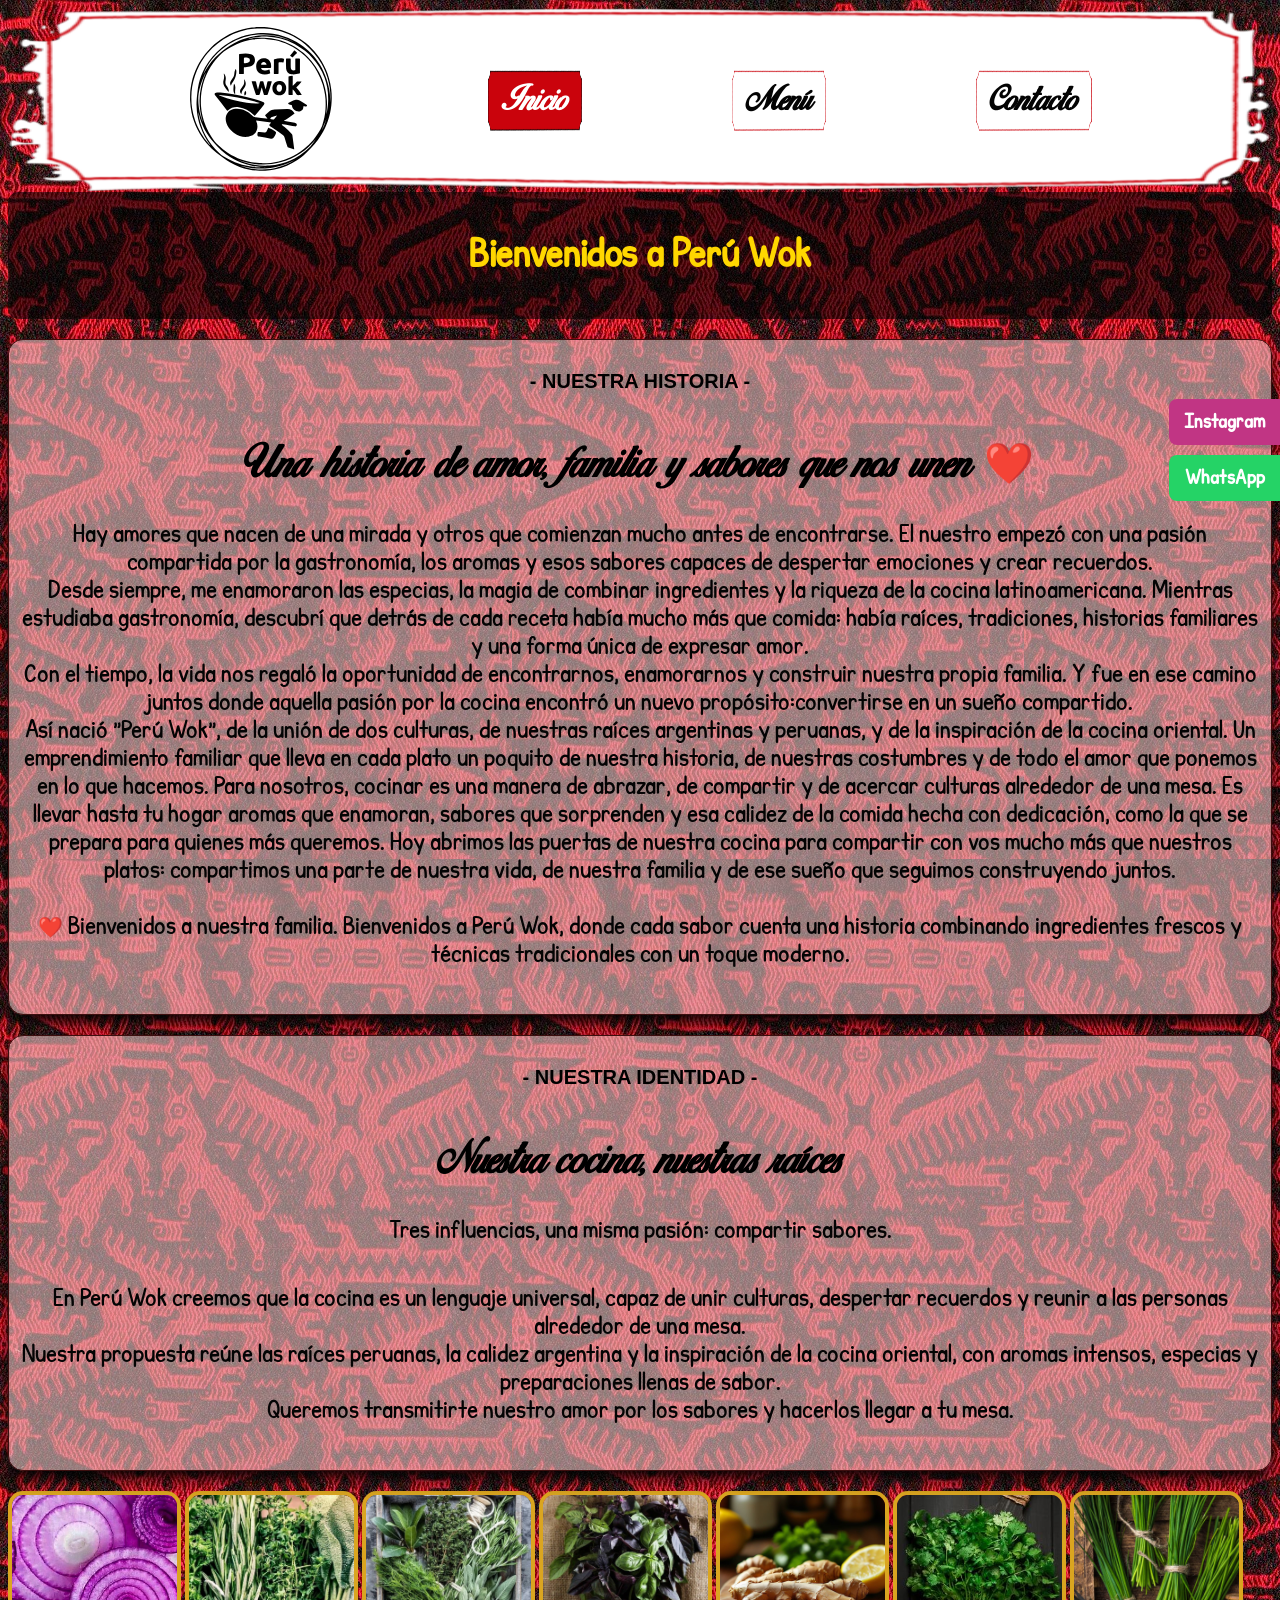
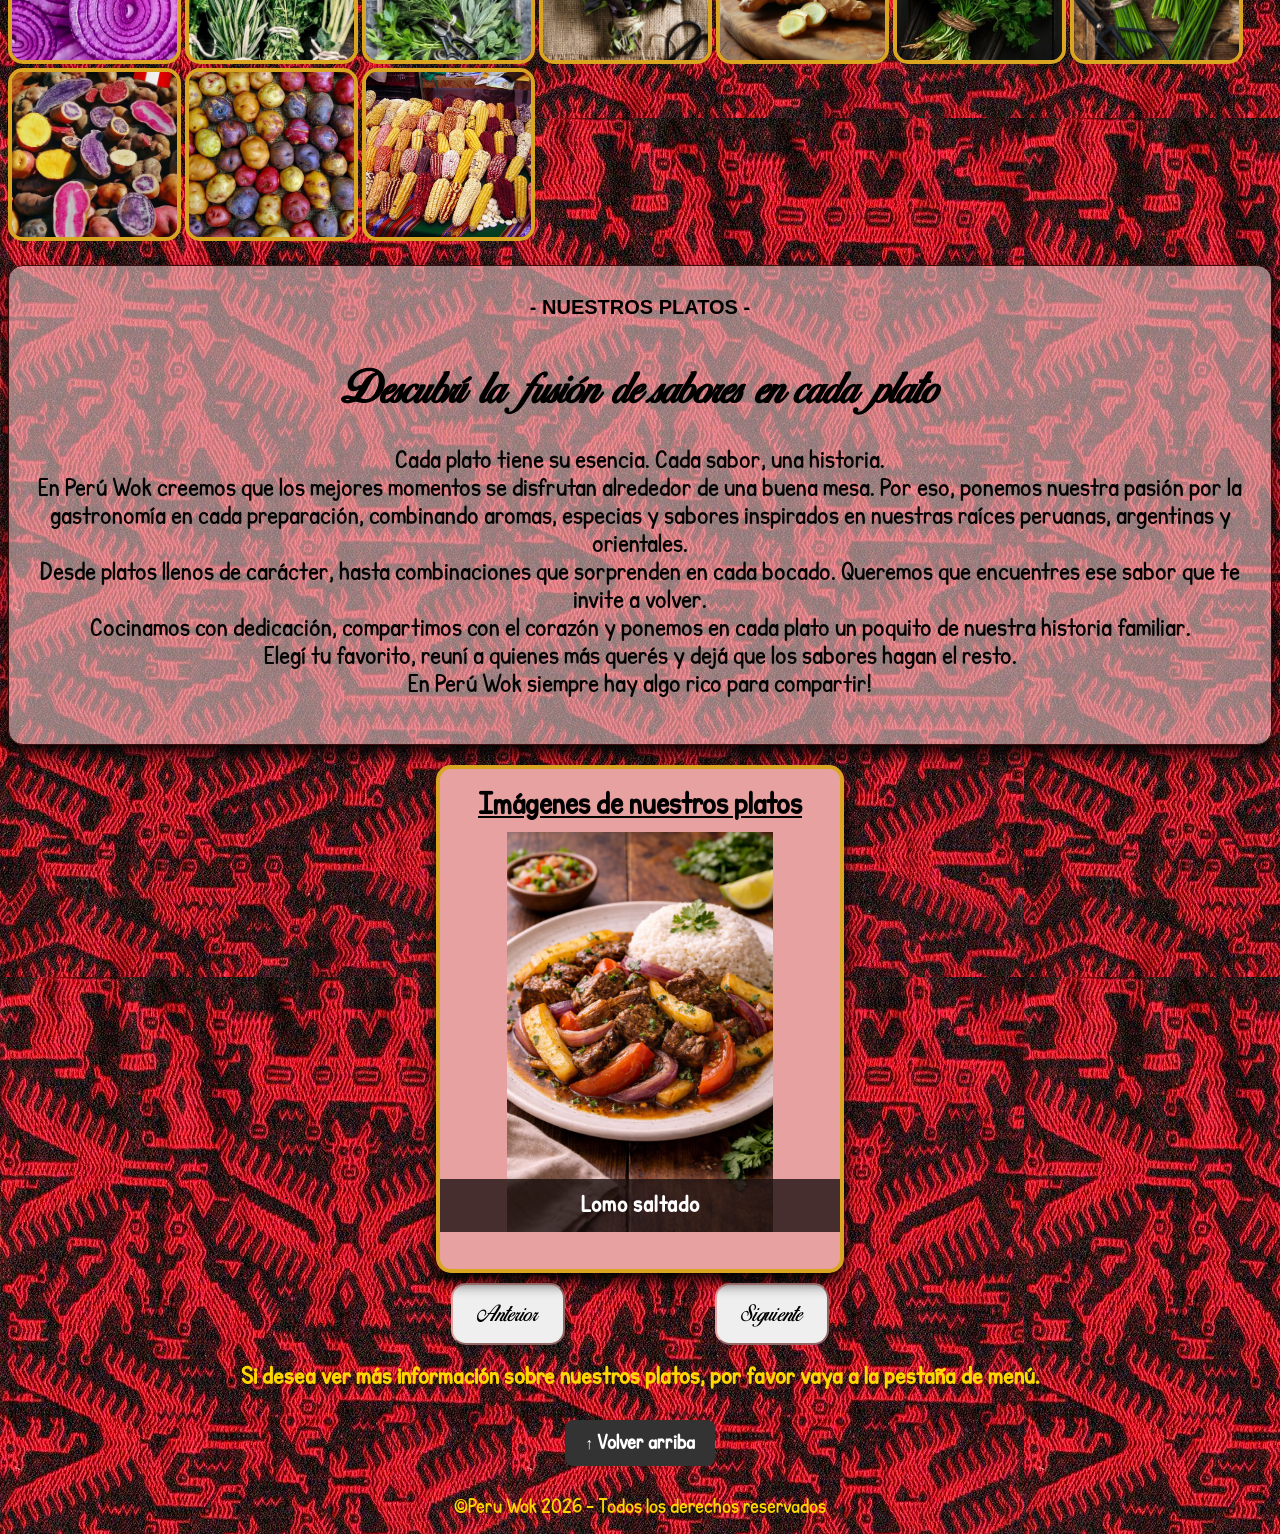
<file: index.html>
<!DOCTYPE html>
<html lang="es">

<head>
	<meta charset="UTF-8">
	<meta name="viewport" content="width=device-width, initial-scale=1.0">
	<title>Peru Wok</title>
	<link rel="stylesheet" href="style.css">


	<script src="javascript.js" defer></script>

</head>

<body id="inicio">
	<header>
		<nav class="container">
			<a href="index.html" class="logo">
				<img src="imagenes/file.svg" alt="Logo de mi sitio">
			</a>
			<a class="ahora" href="index.html">
				<h2>Inicio</h2>
			</a>
			<a class="item" href="menu.html">
				<h2>Menú</h2>
			</a>
			<a class="item" href="contacto.html">
				<h2>Contacto</h2>
			</a>
		</nav>
	</header>


	<main>
		<div class="encabezado-menu">
			<h1 class="texto">Bienvenidos a Perú Wok</h1>
		</div>
		<section class="nosotros">
			<div class="bloques">
				<p class="subtitulo"> - NUESTRA HISTORIA - </p>

				<h2 class="titulo-bloque">Una historia de amor, familia y sabores que nos unen ❤️</h2>

				<p> Hay amores que nacen de una mirada y otros que comienzan mucho antes de encontrarse. El nuestro
					empezó con una pasión compartida por la gastronomía, los aromas y esos sabores capaces de despertar
					emociones y crear recuerdos.
					<br>
					Desde siempre, me enamoraron las especias, la magia de combinar ingredientes y la riqueza de la
					cocina latinoamericana. Mientras estudiaba gastronomía, descubrí que detrás de cada receta había
					mucho más que comida: había raíces, tradiciones, historias familiares y una forma única de expresar
					amor.
					<br>
					Con el tiempo, la vida nos regaló la oportunidad de encontrarnos, enamorarnos y construir nuestra
					propia familia. Y fue en ese camino juntos donde aquella pasión por la cocina encontró un nuevo
					propósito:convertirse en un sueño compartido.
					<br>
					Así nació "Perú Wok", de la unión de dos culturas, de nuestras raíces argentinas y peruanas, y de la
					inspiración de la cocina oriental. Un emprendimiento familiar que lleva en cada plato un poquito de
					nuestra historia, de nuestras costumbres y de todo el amor que ponemos en lo que hacemos.

					Para nosotros, cocinar es una manera de abrazar, de compartir y de acercar culturas alrededor de una
					mesa. Es llevar hasta tu hogar aromas que enamoran, sabores que sorprenden y esa calidez de la
					comida hecha con dedicación, como la que se prepara para quienes más queremos.

					Hoy abrimos las puertas de nuestra cocina para compartir con vos mucho más que nuestros platos:
					compartimos una parte de nuestra vida, de nuestra familia y de ese sueño que seguimos construyendo
					juntos.

					<br>
					<br>

					❤️ Bienvenidos a nuestra familia. Bienvenidos a Perú Wok, donde cada sabor cuenta una historia
					combinando ingredientes frescos y técnicas tradicionales con un toque moderno.
				</p>


			</div>
		</section>

		<section class="nosotros">
			<div class="bloques">
				<p class="subtitulo"> - NUESTRA IDENTIDAD - </p>

				<h2 class="titulo-bloque">Nuestra cocina, nuestras raíces</h2>

				<p>Tres influencias, una misma pasión:
					compartir sabores.</p>

				<p>
					En Perú Wok creemos que la cocina es un lenguaje universal, capaz de unir culturas,
					despertar recuerdos y reunir a las personas alrededor de una mesa.
					<br>
					Nuestra propuesta reúne las raíces peruanas, la calidez argentina y la inspiración de la
					cocina oriental, con aromas intensos, especias y preparaciones llenas de sabor.
					<br>
					Queremos transmitirte nuestro amor por los sabores y hacerlos llegar a tu mesa.
				</p>
			</div>
		</section>

		<section>
			<div class="condimento">
				<img src="imagenes/cond1.jpeg" alt="Condimentos">
				<img src="imagenes/cond2.jpeg" alt="Condimentos">
				<img src="imagenes/cond3.jpeg" alt="Condimentos">
				<img src="imagenes/cond4.jpeg" alt="Condimentos">
				<img src="imagenes/cond5.jpeg" alt="Condimentos">
				<img src="imagenes/cond6.jpeg" alt="Condimentos">
				<img src="imagenes/cond7.jpeg" alt="Condimentos">
				<img src="imagenes/cond8.jpeg" alt="Condimentos">
				<img src="imagenes/cond9.jpeg" alt="Condimentos">
				<img src="imagenes/Variedades de Maiz (Choclo) Cusqueño.jpg" alt="Choclo">
			</div>
		</section>


		<section class="nosotros">
			<div class="bloques">
				<p class="subtitulo"> - NUESTROS PLATOS - </p>
				<h2 class="titulo-bloque">Descubrí la fusión de sabores en cada plato</h2>
				<p>Cada plato tiene su esencia. Cada sabor, una historia.
					<br>
					En Perú Wok creemos que los mejores momentos se disfrutan alrededor de una buena mesa. Por eso,
					ponemos nuestra pasión por la gastronomía en cada preparación, combinando aromas, especias y sabores
					inspirados en nuestras raíces peruanas, argentinas y orientales.
					<br>
					Desde platos llenos de carácter, hasta combinaciones que sorprenden en cada bocado. Queremos que
					encuentres ese sabor que te invite a volver.
					<br>
					Cocinamos con dedicación, compartimos con el corazón y ponemos en cada plato un poquito de nuestra
					historia familiar.
					<br>
					Elegí tu favorito, reuní a quienes más querés y dejá que los sabores hagan el resto.
					<br>
					En Perú Wok siempre hay algo rico para compartir!
				</p>
			</div>
		</section>


		<section>

			<div class="carrusel">
				<h2 class="nombre-plato">Imágenes de nuestros platos</h2>

				<div class="contenedor-imagen">
					<img src="imagenes/lomo saltado 1.jpg" class="imagen activa" alt="Lomo saltado">

					<img src="imagenes/arroz chaufa.jpg" class="imagen" alt="Arroz chaufa">

					<img src="imagenes/aji de gallina 1.jpg" class="imagen" alt="Ají de gallina">

					<img src="imagenes/ceviche.jpg" class="imagen" alt="Ceviche peruano">

					<img src="imagenes/Jalea Mixta.jpg" class="imagen" alt="Jalea mixta">

					<img src="imagenes/pollo broster (2).jpg" class="imagen" alt="Pollo broaster">

					<img src="imagenes/empanadasPeruanas.jpg" class="imagen" alt="Empanadas Peruanas">

					<span class="etiqueta-plato" id="nombrePlato">
						Lomo saltado
					</span>
				</div>
			</div>

			<div class="controles">
				<button type="button" class="boton" onclick="cambiarImagen(-1)">
					Anterior
				</button>

				<button type="button" class="boton" onclick="cambiarImagen(1)">
					Siguiente
				</button>
			</div>


			<h3 class="texto">Si desea ver más información sobre nuestros platos, por favor vaya a la pestaña de menú.
			</h3>


			<a href="#inicio" class="volver-arriba">
				↑ Volver arriba
			</a>

	</main>
	<footer>
		<p class="texto">&copy;Peru Wok 2026 - Todos los derechos reservados</p>
	</footer>
	<!-- Barra lateral de redes sociales -->
	<aside class="barra-social" aria-label="Nuestras redes sociales">

		<a class="enlace-social instagram"
			href="https://www.instagram.com/peru_wok__?utm_source=ig_web_button_share_sheet&obrf=ZDNlZDc0MzIxNw=="
			target="_blank" rel="noopener noreferrer" aria-label="Visitar nuestro Instagram">
			Instagram
		</a>

		<a class="enlace-social whatsapp" href="https://wa.me/5492664035878" target="_blank" rel="noopener noreferrer"
			aria-label="Contactar a Perú Wok por WhatsApp">
			WhatsApp
		</a>

	</aside>
</body>

</html>
</file>
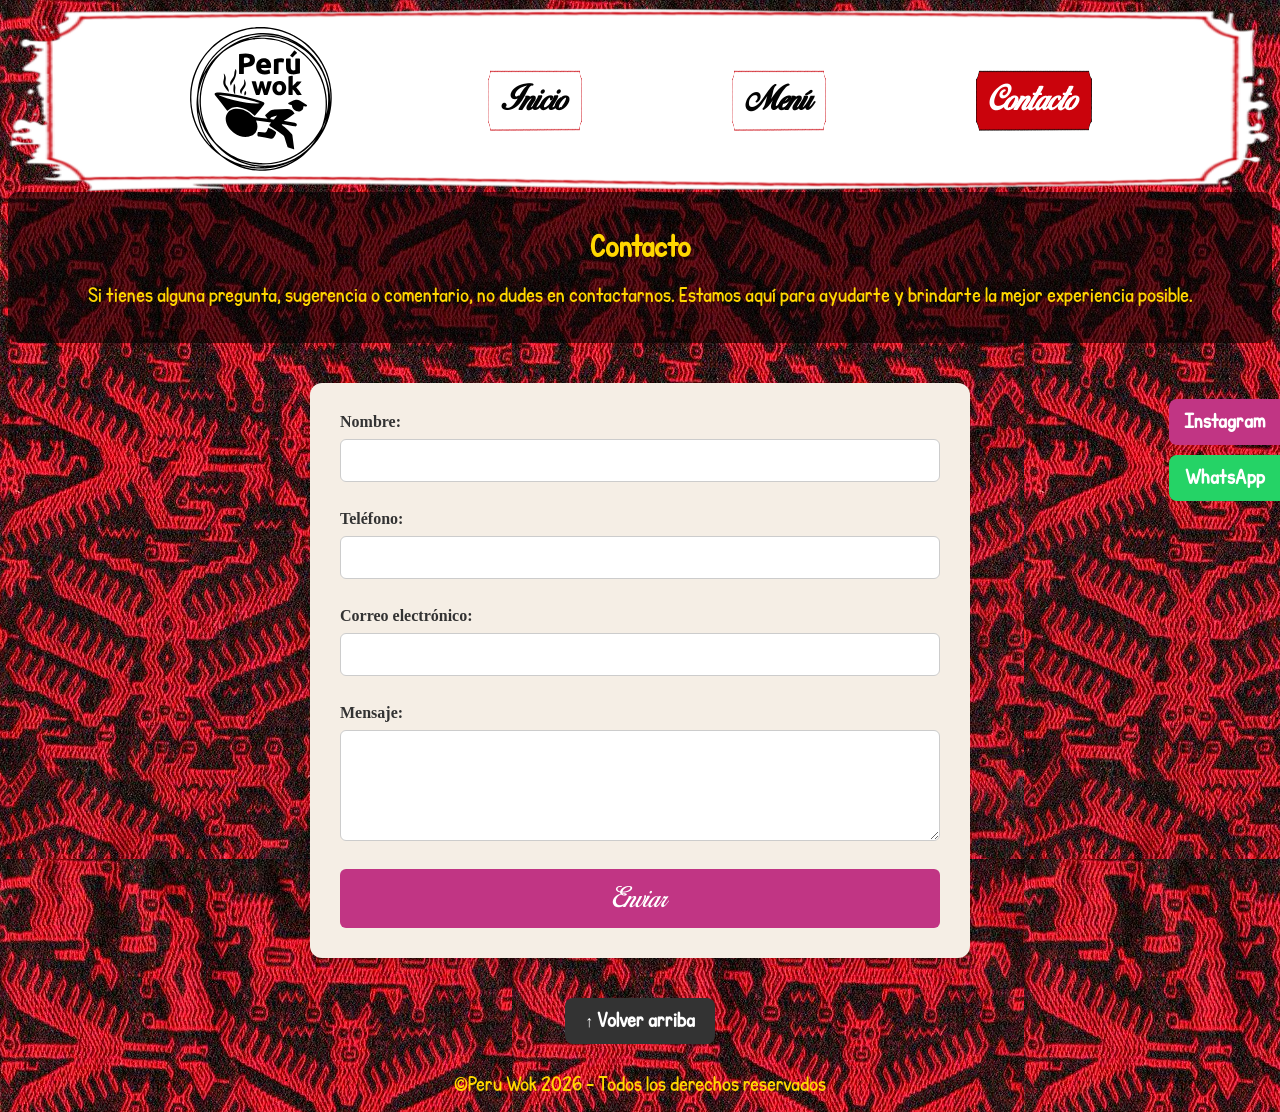
<file: contacto.html>
<!DOCTYPE html>
<html lang="es">

<head>
    <meta charset="UTF-8">
    <meta name="viewport" content="width=device-width, initial-scale=1.0">
    <title>Contacto - Peru Wok</title>
    <link rel="stylesheet" href="style.css">
    <link rel="stylesheet" href="contacto.css">

    <script src="javascript.js" defer></script>
    <script src="validacion.js" defer></script>

</head>

<body id="inicio">

    <header>
        <nav class="container">
            <a href="index.html" class="logo">
                <img src="imagenes/file.svg" alt="Logo de mi sitio">
            </a>
            <a class="item" href="index.html">
                <h2>Inicio</h2>
            </a>
            <a class="item" href="menu.html">
                <h2>Menú</h2>
            </a>
            <a class="ahora" href="contacto.html">
                <h2>Contacto</h2>
            </a>
        </nav>
    </header>

    <main>
        <section>
            <div class="encabezado-menu">
                <h1 class="texto">Contacto</h1>
                <p class="texto">Si tienes alguna pregunta, sugerencia o comentario, no dudes en contactarnos. Estamos
                    aquí para ayudarte y brindarte la mejor experiencia posible.</p>
            </div>

            <form id="formularioContacto" class="forma" novalidate>


                <div class="grupo">
                    <label for="nombre">Nombre:</label>
                    <input type="text" id="nombre" name="nombre" minlength="2" maxlength="50" required
                        autocomplete="name" aria-describedby="errorNombre">

                    <span class="error" id="errorNombre" aria-live="polite"></span>
                </div>


                <div class="grupo">
                    <label for="telefono">Teléfono:</label>
                    <input type="tel" id="telefono" name="telefono" minlength="8" maxlength="20" required
                        autocomplete="tel" aria-describedby="errorTelefono">

                    <span class="error" id="errorTelefono" aria-live="polite"></span>
                </div>


                <div class="grupo">
                    <label for="email">Correo electrónico:</label>
                    <input type="email" id="email" name="email" maxlength="100" required autocomplete="email"
                        aria-describedby="errorEmail">

                    <span class="error" id="errorEmail" aria-live="polite"></span>
                </div>


                <div class="grupo">
                    <label for="mensaje">Mensaje:</label>
                    <textarea id="mensaje" name="mensaje" rows="5" minlength="10" maxlength="500" required
                        aria-describedby="errorMensaje"></textarea>

                    <span class="error" id="errorMensaje" aria-live="polite"></span>
                </div>


                <button type="submit" class="boton">Enviar</button>
            </form>

            <!-- Aquí se mostrará el resumen del envío -->
            <div id="resumenEnvio" aria-live="polite"></div>
        </section>
        <a href="#inicio" class="volver-arriba">
			↑ Volver arriba
		</a>
    </main>

    <footer>
        <p class="texto">&copy;Peru Wok 2026 - Todos los derechos reservados</p>
    </footer>

    <aside class="barra-social" aria-label="Nuestras redes sociales">

        <a class="enlace-social instagram"
            href="https://www.instagram.com/peru_wok__?utm_source=ig_web_button_share_sheet&obrf=ZDNlZDc0MzIxNw=="
            target="_blank" rel="noopener noreferrer" aria-label="Visitar nuestro Instagram">
            Instagram
        </a>

        <a class="enlace-social whatsapp" href="https://wa.me/5492664035878" target="_blank" rel="noopener noreferrer"
            aria-label="Contactar a Perú Wok por WhatsApp">
            WhatsApp
        </a>

    </aside>
</body>

</html>
</file>
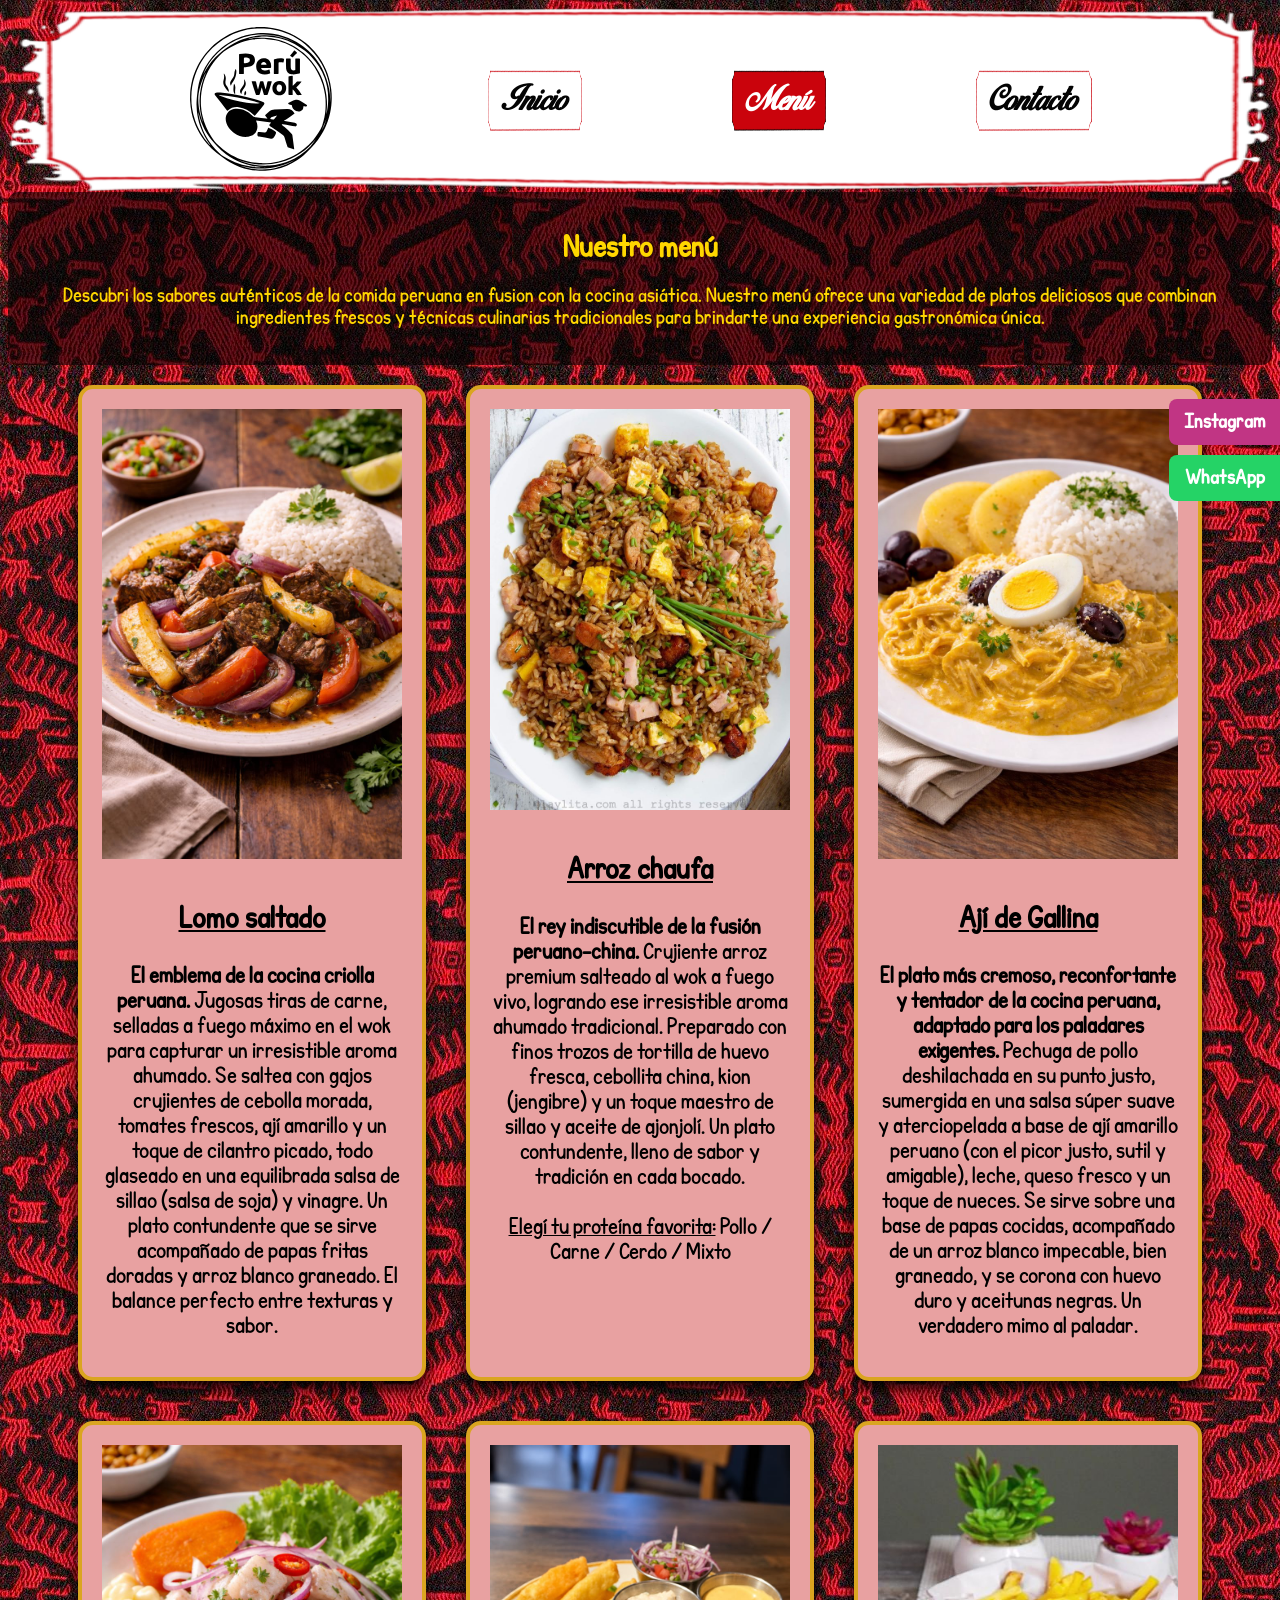
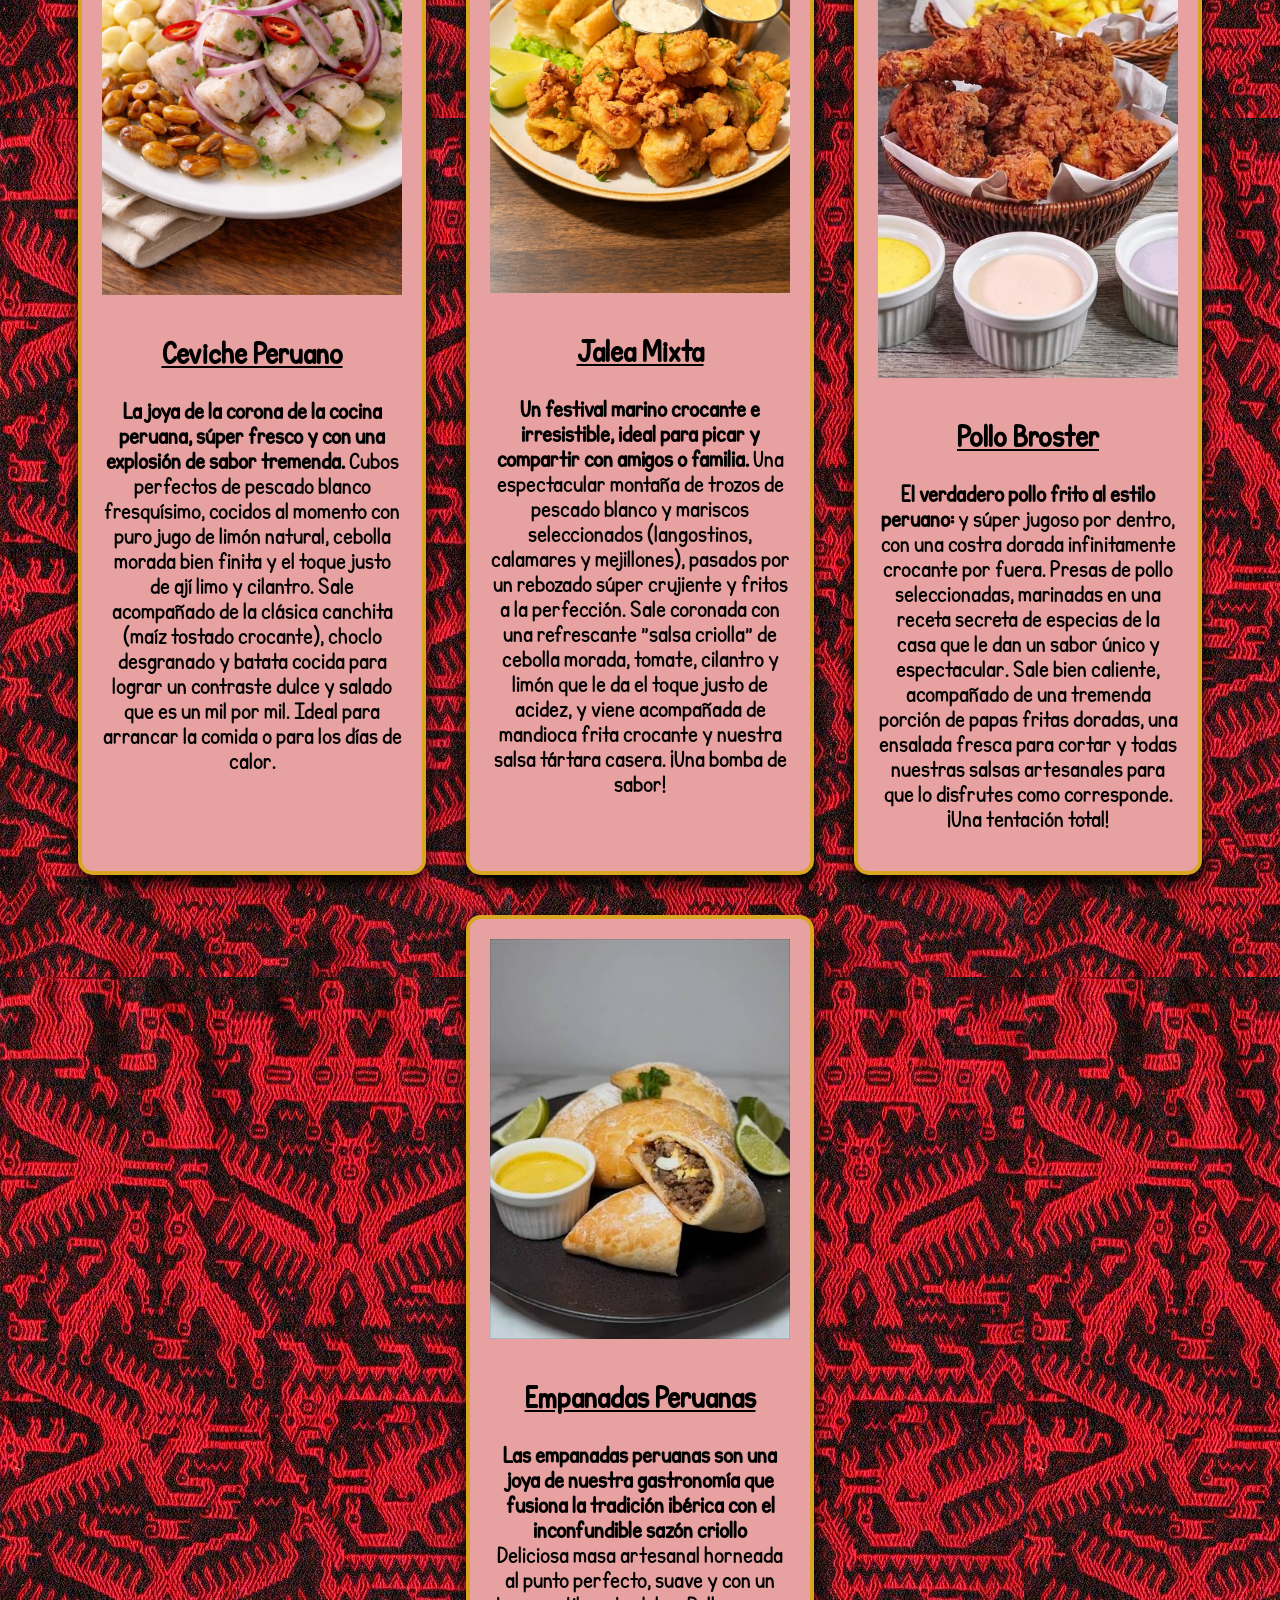
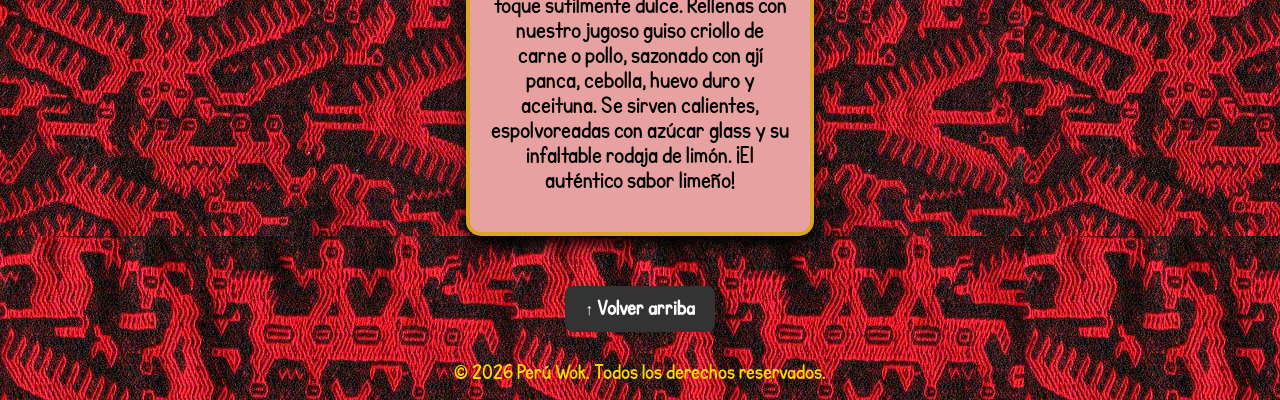
<file: menu.html>
<!DOCTYPE html>
<html lang="es">

<head>
	<meta charset="UTF-8">
	<meta name="viewport" content="width=device-width, initial-scale=1.0">
	<title> Menu - Peru Wok </title>
	<link rel="stylesheet" href="style.css">

	<script src="javascript.js" defer></script>

</head>

<body id="inicio">

	<header>
		<nav class="container">
			<a href="index.html" class="logo">
				<img src="imagenes/file.svg" alt="Logo de mi sitio">
			</a>
			<a class="item" href="index.html">
				<h2>Inicio</h2>
			</a>
			<a class="ahora" href="menu.html">
				<h2>Menú</h2>
			</a>
			<a class="item" href="contacto.html">
				<h2>Contacto</h2>
			</a>
		</nav>

	</header>


	<main>

		<section class="encabezado-menu">
			<h1 class="texto">Nuestro menú</h1>

			<p class="texto">
				Descubri los sabores auténticos de la comida peruana en fusion con la cocina asiática. Nuestro menú
				ofrece una variedad de platos deliciosos que combinan ingredientes frescos y técnicas culinarias
				tradicionales para brindarte una experiencia gastronómica única.

			</p>
		</section>

		<section class="catalogo">

			<article class="plato">
				<img src="imagenes/lomo saltado 1.jpg" alt="Lomo Saltado">

				<div class="info-plato">
					<h2 class="nombre-plato">Lomo saltado</h2>

					<p>
						<b>El emblema de la cocina criolla peruana.</b>
						Jugosas tiras de carne, selladas a fuego
						máximo en el wok para capturar un irresistible aroma ahumado. Se saltea con gajos crujientes de
						cebolla morada, tomates frescos, ají amarillo y un toque de cilantro picado, todo glaseado en
						una equilibrada salsa de sillao (salsa de soja) y vinagre. Un plato contundente que se sirve
						acompañado de papas fritas doradas y arroz blanco graneado. El balance
						perfecto entre texturas y sabor.
					</p>

				</div>
			</article>

			<article class="plato">
				<img src="imagenes/arroz chaufa.jpg" alt="Arroz chaufa salteado al estilo peruano">

				<div class="info-plato">
					<h2 class="nombre-plato">Arroz chaufa</h2>

					<p>

						<b>El rey indiscutible de la fusión peruano-china.</b>
						Crujiente arroz premium salteado al wok a fuego
						vivo, logrando ese irresistible aroma ahumado tradicional. Preparado con finos trozos de
						tortilla de huevo fresca, cebollita china, kion (jengibre) y un toque maestro de sillao y aceite
						de ajonjolí. Un plato contundente, lleno de sabor y tradición en cada bocado.
						<br>
						<br>

						<u>Elegí tu proteína favorita:</u> Pollo / Carne / Cerdo / Mixto
					</p>

				</div>

			</article>

			<article class="plato">
				<img src="imagenes/aji de gallina 1.jpg" alt="Ají de Gallina">

				<div class="info-plato">
					<h2 class="nombre-plato"> Ají de Gallina </h2>

					<p>
						<b>El plato más cremoso, reconfortante y tentador de la cocina peruana, adaptado para los
							paladares
							exigentes. </b> Pechuga de pollo deshilachada en su punto justo, sumergida en una salsa
						súper suave y
						aterciopelada a base de ají amarillo peruano (con el picor justo, sutil y amigable), leche,
						queso fresco y un toque de nueces. Se sirve sobre una base de papas cocidas, acompañado de un
						arroz blanco impecable, bien graneado, y se corona con huevo duro y aceitunas negras. Un
						verdadero mimo al paladar.

					</p>
				</div>
			</article>

			<article class="plato">

				<img src="imagenes/ceviche.jpg" alt="Ceviche Peruano">
				<div class="info-plato">

					<h2 class="nombre-plato"> Ceviche Peruano </h2>

					<p>
						<b>La joya de la corona de la cocina peruana, súper fresco y con una explosión de sabor
							tremenda.</b>
						Cubos perfectos de pescado blanco fresquísimo, cocidos al momento con puro jugo de limón
						natural, cebolla morada bien finita y el toque justo de ají limo y cilantro. Sale acompañado de
						la clásica canchita (maíz tostado crocante), choclo desgranado y batata cocida para lograr un
						contraste dulce y salado que es un mil por mil. Ideal para arrancar la comida o para los días de
						calor.
					</p>
				</div>
			</article>


			<article class="plato">

				<img src="imagenes/Jalea Mixta.jpg" alt="Jalea Mixta">
				<div class="info-plato">
					<h2 class="nombre-plato"> Jalea Mixta </h2>

					<p>
						<b>Un festival marino crocante e irresistible, ideal para picar y compartir con amigos o
							familia.</b>
						Una espectacular montaña de trozos de pescado blanco y mariscos seleccionados (langostinos,
						calamares y mejillones), pasados por un rebozado súper crujiente y fritos a la perfección. Sale
						coronada con una refrescante "salsa criolla" de cebolla morada, tomate, cilantro y limón que le
						da el toque justo de acidez, y viene acompañada de mandioca frita crocante y nuestra salsa
						tártara casera. ¡Una bomba de sabor!

					</p>
				</div>
			</article>

			<article class="plato">

				<img src="imagenes/pollo broster (2).jpg" alt="Pollo Broster">
				<div class="info-plato">
					<h2 class="nombre-plato"> Pollo Broster </h2>

					<p>
						<b>El verdadero pollo frito al estilo peruano: </b> y súper jugoso por dentro, con una costra
						dorada infinitamente crocante por fuera. Presas de pollo seleccionadas, marinadas en una receta
						secreta de especias de la casa que le dan un sabor único y espectacular. Sale bien caliente,
						acompañado de una tremenda porción de papas fritas doradas, una ensalada fresca para cortar y
						todas nuestras salsas artesanales para que lo disfrutes como corresponde. ¡Una tentación total!
					</p>

				</div>
			</article>


			<article class="plato">

			<img src="imagenes/empanadasPeruanas.jpg" alt="Empanadas Peruanas">
			<div class="info-plato">
				<h2 class="nombre-plato">Empanadas Peruanas</h2>

				<p>
					<b>	Las empanadas peruanas son una joya de nuestra gastronomía que fusiona la tradición ibérica con el inconfundible sazón criollo </b>
					<br>
						Deliciosa masa artesanal horneada al punto perfecto, suave y con un toque sutilmente dulce.
						Rellenas con nuestro jugoso guiso criollo de carne o pollo, sazonado con ají panca, cebolla,
						huevo duro y aceituna. Se sirven calientes, espolvoreadas con azúcar glass y su infaltable
						rodaja de limón. ¡El auténtico sabor limeño!
				</p>

			</div>
			</article>


		</section>
		<a href="#inicio" class="volver-arriba">
			↑ Volver arriba
		</a>



		<footer>
			<p class="texto">&copy; 2026 Perú Wok. Todos los derechos reservados.</p>
		</footer> 

		<!-- Barra lateral de redes sociales -->
		<aside class="barra-social" aria-label="Nuestras redes sociales">

			<a class="enlace-social instagram"
				href="https://www.instagram.com/peru_wok__?utm_source=ig_web_button_share_sheet&obrf=ZDNlZDc0MzIxNw=="
				target="_blank" rel="noopener noreferrer" aria-label="Visitar nuestro Instagram">
				Instagram
			</a>

			<a class="enlace-social whatsapp" href="https://wa.me/5492664035878" target="_blank"
				rel="noopener noreferrer" aria-label="Contactar a Perú Wok por WhatsApp">
				WhatsApp
			</a>

		</aside>

</body>

</html>
</file>
<file: style.css>
body {
    background-image: url("imagenes/Tejidos 2 Modificado.png");
}

/* TIPOGRAFÍAS USADAS  */

@font-face {
    font-family: "Childer";
    src: url("fuentes/Childer.otf") format("opentype");
    font-weight: normal;
    font-style: normal;
    font-display: swap;
}

@font-face {
    font-family: "KGPPerfect";
    src: url("fuentes/KGPerfectPenmanship.ttf") format("truetype");
    font-weight: normal;
    font-style: normal;
    font-display: swap;
}

@font-face {
    font-family: "Birds of Paradise";
    src: url("fuentes/Birds of Paradise.ttf") format("truetype");
    font-weight: normal;
    font-style: normal;
    font-display: swap;
}


/* TEXTO DORADO DE LAS PÁGINAS */

.texto {
    font-family: "KGPPerfect", sans-serif;
    color: gold;
    text-align: center;
}


/* BARRA DE NAVEGACIÓN  */

.container {
    display: flex;
    flex-wrap: wrap;
    flex-direction: row;
    gap: 150px;
    justify-content: center;
    align-items: center;

    background-image: url("imagenes/fondo.png");
    background-size: 100% 100%;
    background-position: center;
    background-repeat: no-repeat;

    padding: 15px;
}

.ahora{
    font-family: "Birds of Paradise", sans-serif;
    font-size: 20px;
    font-weight: bold;
    text-decoration: none;
    color: white;

    background-image: url("imagenes/fondo\ rojo\ simple.png");
    background-size: 100% 50%;
    background-position: center;
    background-repeat: no-repeat;

    padding: 15px;
    display: flex;
    align-items: center;
}

.item {
    font-family: "Birds of Paradise", sans-serif;
    font-size: 20px;
    font-weight: bold;
    text-decoration: none;
    color: rgb(3, 3, 3);

    background-image: url("imagenes/fondo simple.png");
    background-size: 100% 50%;
    background-position: center;
    background-repeat: no-repeat;

    padding: 15px;
    display: flex;
    align-items: center;
}

.logo img {
    width: 150px;
    height: 150px;
    object-fit: contain;
}


/* IMÁGENES DECORATIVAS  */

.condimento img {
    height: 165px;
    width: 165px;
    border: 4px solid goldenrod;
    border-radius: 15px;
    object-fit: cover;
}


/* CARRUSEL DE PLATOS  */

.carrusel {
    text-align: center;
    position: relative;
    max-width: 400px;
    height: 500px;
    margin: 10px auto;
    overflow: hidden;

    border: 4px solid goldenrod;
    border-radius: 15px;
    background-color: #e8a1a1;
    box-shadow: 0 8px 16px rgba(0, 0, 0, 1);
}

/* Contenedor de la fotografía y su nombre */

.contenedor-imagen {
    position: relative;
    width: 100%;
    height: 400px;
    overflow: hidden;
}

/* Imágenes ocultas por defecto */

.contenedor-imagen .imagen {
    display: none;
    width: 100%;
    height: 100%;
    object-fit: contain;
    object-position: center;
}

/* Mostrar solamente la imagen activa */

.contenedor-imagen .imagen.activa {
    display: block;
}

/* Nombre del plato sobre la fotografía */

.etiqueta-plato {
    position: absolute;
    bottom: 0;
    left: 0;
    width: 100%;
    box-sizing: border-box;

    padding: 14px;
    background: rgba(25, 15, 15, 0.78);
    color: white;

    text-align: center;
    font-family: "KGPPerfect", sans-serif;
    font-weight: bold;
    font-size: 18px;
    letter-spacing: 1px;
}


/*  TÍTULO DEL CARRUSEL */

.nombre-plato {
    font-family: "KGPPerfect", sans-serif;
    font-size: 24px;
    color: #000000;
    margin-bottom: 10px;
    font-weight: bold;
    text-decoration: underline;
}


/* BOTONES DEL CARRUSEL */

.controles {
    display: flex;
    justify-content: center;
    gap: 150px;
}

.boton {
    padding: 15px 25px;
    cursor: pointer;
    font-family: "Birds of Paradise";
    border-radius: 15px;
    font-size: 20px;
    border-color: #e8a1a1;
}


/* IMÁGENES DEL MENÚ */

img {
    max-width: 100%;
}


/* PRESENTACIÓN DE BIENVENIDA */

.encabezado-menu {
    background-color: rgba(0, 0, 0, 0.60);
    padding: 20px;
    text-align: center;
    font-family: Arial, sans-serif;
    border-radius: 10px;
}


/* CATÁLOGO DE PLATOS  */

.catalogo {
    display: flex;
    flex-wrap: wrap;
    justify-content: center;
}

.plato {
    width: 300px;
    margin: 20px;
    padding: 20px;

    border: 4px solid goldenrod;
    border-radius: 15px;
    background-color: #e8a1a1;
    box-shadow: 0 8px 16px rgba(0, 0, 0, 1);
}

.info-plato {
    display: flex;
    flex-direction: column;
    align-items: center;
    justify-content: center;

    text-align: center;
    margin-top: 20px;
    font-family: "KGPPerfect", sans-serif;
    font-size: 18px;
}


/* PRESENTACIÓN DEL EMPRENDIEMINTO */

.nosotros {
    text-align: center;
    position: relative;
    max-width: 100%;
    margin: 20px auto;

    border: 1px solid rgb(61, 15, 15);
    border-radius: 15px;
    background-color: rgba(231, 195, 195, 0.60);
    box-shadow: 0 8px 16px rgb(4, 3, 3);
}

.bloques {
    padding: 10px;
    align-items: center;
    justify-content: center;

    display: flex;
    flex-direction: column;

    font-family: "KGPPerfect", sans-serif;
    font-size: 20px;
    font-weight: lighter;
    color: #040404;
    margin-bottom: 15px;
}

.subtitulo {
    font-family: sans-serif;
    font-size: 20px;
    color: #000000;
    margin-bottom: 10px;
    font-weight: bold;
}

.titulo-bloque {
    font-family: "Birds of Paradise", sans-serif;
    font-size: 40px;
    color: #000000;
    margin-bottom: 10px;
    font-weight: bold;
}

/* Barra lateral de redes sociales */
.barra-social {
    position: fixed;
    right: 0;
    top: 50%;
    transform: translateY(-50%);
    display: flex;
    flex-direction: column;
    gap: 10px;
    z-index: 1000;
}

/* Estilo de los enlaces */
.enlace-social {
    display: block;
    padding: 12px 15px;

    color: white;
    text-decoration: none;
    font-weight: bold;
    font-family: "KGPPerfect";

    border-radius: 8px 0 0 8px;
    text-align: center;
}

/* Color de Instagram */
.instagram {
    background-color: #C13584;
}

/* Color de WhatsApp */
.whatsapp {
    background-color: #25D366;
}

/* Efecto al pasar el mouse */
.enlace-social:hover {
    filter: brightness(0.9);
}
/* Botón volver arriba */
.volver-arriba {
    display: block;
    width: fit-content;
    margin: 30px auto;
    padding: 12px 20px;

    background-color: #333;
    color: white;

    text-decoration: none;
    font-family: "KGPPerfect";
    border-radius: 8px;
    font-weight: bold;

    transition: background-color 0.3s;
}

/* Efecto al pasar el mouse */
.volver-arriba:hover {
    background-color: #291ce1;
}
</file>
<file: contacto.css>
/* CONTENEDOR DEL FORMULARIO */
.forma {
    max-width: 600px;
    margin: 40px auto;
    padding: 30px;

    display: flex;
    flex-direction: column;
    gap: 20px;

    background-color: #f5eee5;
    border-radius: 12px;
    box-shadow: 0 4px 10px rgba(0, 0, 0, 0.15);
}

/* GRUPOS DE CAMPOS */
.forma .grupo {
    display: flex;
    flex-direction: column;
    gap: 8px;
}

/* ETIQUETAS */
.forma label {
    font-weight: bold;
    color: #333;
}

/* CAMPOS DE TEXTO */
.forma input,
.forma textarea {
    width: 100%;
    box-sizing: border-box;

    padding: 12px;
    border: 1px solid #ccc;
    border-radius: 6px;

    font-family: inherit;
    font-size: 15px;
}

/* EFECTO AL SELECCIONAR UN CAMPO */
.forma input:focus,
.forma textarea:focus {
    outline: none;
    border-color: #C13584;
    box-shadow: 0 0 4px rgba(193, 53, 132, 0.4);
}

/* MENSAJES DE ERROR */
.forma .error {
    color: #c62828;
    font-size: 13px;
}

/* BOTÓN ENVIAR */
.forma .boton {
    padding: 12px;
    border: none;
    border-radius: 6px;

    background-color: #C13584;
    color: white;

    font-size: 25px;
    font-weight: lighter;
    cursor: pointer;
}

/* EFECTO DEL BOTÓN */
.forma .boton:hover {
    background-color: #96265f;
}

/* ADAPTACIÓN A CELULARES */
@media (max-width: 600px) {

    .forma {
        margin: 20px 12px;
        padding: 20px;
    }

}
/* TARJETA DEL RESUMEN DEL FORMULARIO */

#resumenEnvio {
    display: none;
    max-width: 600px;
    margin: 30px auto;
    padding: 25px;

    background-color: #f5eee5;
    color: #333;

    border-radius: 12px;
    box-shadow: 0 4px 12px rgba(0, 0, 0, 0.25);

    box-sizing: border-box;
}

/* TÍTULO DEL RESUMEN */

#resumenEnvio h2 {
    color: #8b2635;
    text-align: center;
    margin-bottom: 20px;
}

/* DATOS DEL RESUMEN */

#resumenEnvio p {
    padding: 10px;
    margin: 40px auto 30px;

    background-color: #ffffff;
    border-radius: 6px;

    line-height: 1.5;
    overflow-wrap: anywhere;
}

/* ADAPTACIÓN A CELULARES */

@media (max-width: 600px) {

    #resumenEnvio {
        margin: 20px 12px;
        padding: 18px;
    }

}
</file>
